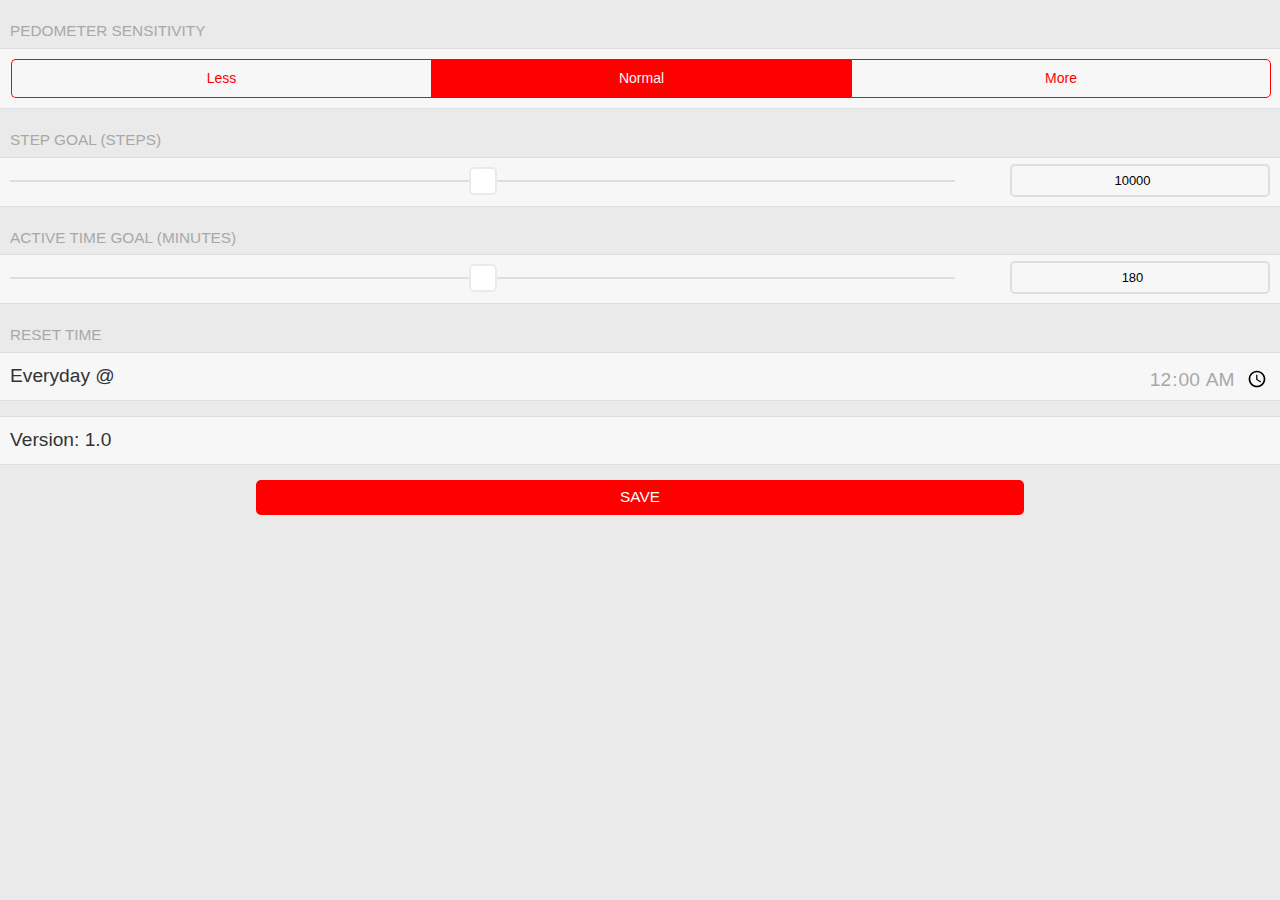
<file: configure-time.html>
<!DOCTYPE html>
<html lang="en">
<head>
  <meta charset="UTF-8">
  <meta content="width=device-width, initial-scale=1.0, maximum-scale=1.0" name="viewport">
  <title>On11 Time Configuration</title>
  <link rel="stylesheet" href="css/slate.css">
</head>
<body onload="load()">
  <form id="main-form">
      
    <div class="item-container">
      <div class="item-container-header">Pedometer Sensitivity</div>
      <div class="item-container-content">
        <label class="item tab-buttons">
          <a id="less-sensitive" name="pedometer-sensitivity" class="tab-button">Less</a>
          <a id="normal" name="pedometer-sensitivity" class="tab-button">Normal</a>
          <a id="more-sensitive" name="pedometer-sensitivity" class="tab-button">More</a>
        </label>
      </div>
    </div>
    
    <div class="item-container">
      <div class="item-container-header">Step Goal (STEPS)</div>
      <div class="item-container-content">
        <label class="item">
          <input id="step-goal-slider" name="step-goal" type="range" class="item-slider" min="0" max="20000" step="1000">
          <div class="item-input-wrapper item-slider-text">
            <input id="step-goal" name="step-goal" type="number" class="item-input" pattern="\d*" min="0" max="20000" step="1000">
          </div>
        </label>
      </div>
    </div>
    
    <div class="item-container">
      <div class="item-container-header">Active Time Goal (MINUTES)</div>
      <div class="item-container-content">
        <label class="item">
          <input id="active-time-goal-slider" name="active-time-goal" type="range" class="item-slider" min="0" max="360" step="10">
          <div class="item-input-wrapper item-slider-text">
            <input id="active-time-goal" name="active-time-goal" type="number" class="item-input" pattern="\d*" min="0" max="360" step="10">
          </div>
        </label>
      </div>
    </div>
    
    <div class="item-container">
      <div class="item-container-header">Reset Time</div>
      <div class="item-container-content">
        <label class="item">
          Everyday @
          <input id="reset-time" name="reset-time" type="time" class="non-appearance" value="00:00">
        </label>
      </div>
    </div>
    
    <div class="item-container">
      <div class="item-container-content">
        <div class="item">
          Version: 1.0
        </div>
      </div>
    </div>
    
    <div class="item-container">
      <div class="button-container">
        <input type="button" class="item-button" onclick="save()" value="SAVE">
      </div>
    </div>
  </form>
  
  <script>
  function padZero(num) {
    var str = "00" + num;
    return str.slice(-2);
  }

  function load() {
    var resetTime = parseInt(window.localStorage.getItem("resetTime"));
    var pedometerSensitivity = parseInt(window.localStorage.getItem("pedometerSensitivity"));
    var stepGoal = parseInt(window.localStorage.getItem("stepGoal"));
    var activeTimeGoal = parseInt(window.localStorage.getItem("activeTimeGoal"));

    if (! isNaN(resetTime)) {
        document.getElementById("reset-time").value = padZero((resetTime - resetTime % 60) / 60) + ":" + padZero(resetTime % 60);
    } else {
        document.getElementById("reset-time").value = "00:00";
    }
    
    if (isNaN(pedometerSensitivity)) {
      pedometerSensitivity = 15;
    }
    setPedometerSensitivity(pedometerSensitivity);
    
    if (! isNaN(stepGoal)) {
      document.getElementById("step-goal").value = stepGoal;
	  document.getElementById("step-goal-slider").value = stepGoal;
    } else {
      document.getElementById("step-goal").value = 10000;
	  document.getElementById("step-goal-slider").value = 10000;
    }
    
    if (! isNaN(activeTimeGoal)) {
      document.getElementById("active-time-goal").value = activeTimeGoal;
	  document.getElementById("active-time-goal-slider").value = activeTimeGoal;
    } else {
      document.getElementById("active-time-goal").value = 180;
	  document.getElementById("active-time-goal-slider").value = 180;
    }
  }
  
  function setPedometerSensitivity(pedometerSensitivity) {
    var sensitivity;
    switch (pedometerSensitivity) {
      case 30:
        sensitivity = document.getElementById("less-sensitive");
        break;
      case 0:
        sensitivity = document.getElementById("more-sensitive");
        break;
      case 15:
      default:
        sensitivity = document.getElementById("normal");
    }
    sensitivity.className += " active";
  }
  
  function getPedometerSensitivity() {
    var sensitivity = document.getElementById("less-sensitive");
    if (sensitivity.className.indexOf("active") > -1) {
      return 30;
    }
    
    sensitivity = document.getElementById("normal");
    if (sensitivity.className.indexOf("active") > -1) {
      return 15;
    }
    
    sensitivity = document.getElementById("more-sensitive");
    if (sensitivity.className.indexOf("active") > -1) {
      return 0;
    }
    
    return 15;
  }

  function saveOptions() {
    var resetTime = 0;
    var time = document.getElementById("reset-time").value.split(":");
    resetTime = parseInt(time[0], 0) * 60 + parseInt(time[1]);
    var pedometerSensitivity = getPedometerSensitivity();
    var stepGoal = parseInt(document.getElementById("step-goal").value);
    if (stepGoal <= 0) stepGoal = 10000;
    var activeTimeGoal = parseInt(document.getElementById("active-time-goal").value);
    if (activeTimeGoal <= 0) activeTimeGoal = 180;

    window.localStorage.setItem("resetTime", resetTime);
    window.localStorage.setItem("pedometerSensitivity", pedometerSensitivity);
    window.localStorage.setItem("stepGoal", stepGoal);
    window.localStorage.setItem("activeTimeGoal", activeTimeGoal);

    var options = {
        "resetTime": resetTime,
        "pedometerSensitivity": pedometerSensitivity,
        "stepGoal": stepGoal,
        "activeTimeGoal": activeTimeGoal
    }

    console.log(JSON.stringify(options));

    return options;
  }
  
  function save() {
    console.log("Save");
    var url = "pebblejs://close#" + encodeURIComponent(JSON.stringify(saveOptions()));
    window.location.href = url;
  }
  </script>

  <script>
  (function(i,s,o,g,r,a,m){i['GoogleAnalyticsObject']=r;i[r]=i[r]||function(){
      (i[r].q=i[r].q||[]).push(arguments)},i[r].l=1*new Date();a=s.createElement(o),
      m=s.getElementsByTagName(o)[0];a.async=1;a.src=g;m.parentNode.insertBefore(a,m)
  })(window,document,'script','//www.google-analytics.com/analytics.js','ga');
  ga('create', 'UA-34716982-4', 'auto');
  ga('require', 'displayfeatures');
  ga('send', 'pageview');
  </script>
  
  <script type="text/javascript" src="js/slate.js"></script>
</body>
</html>
</file>
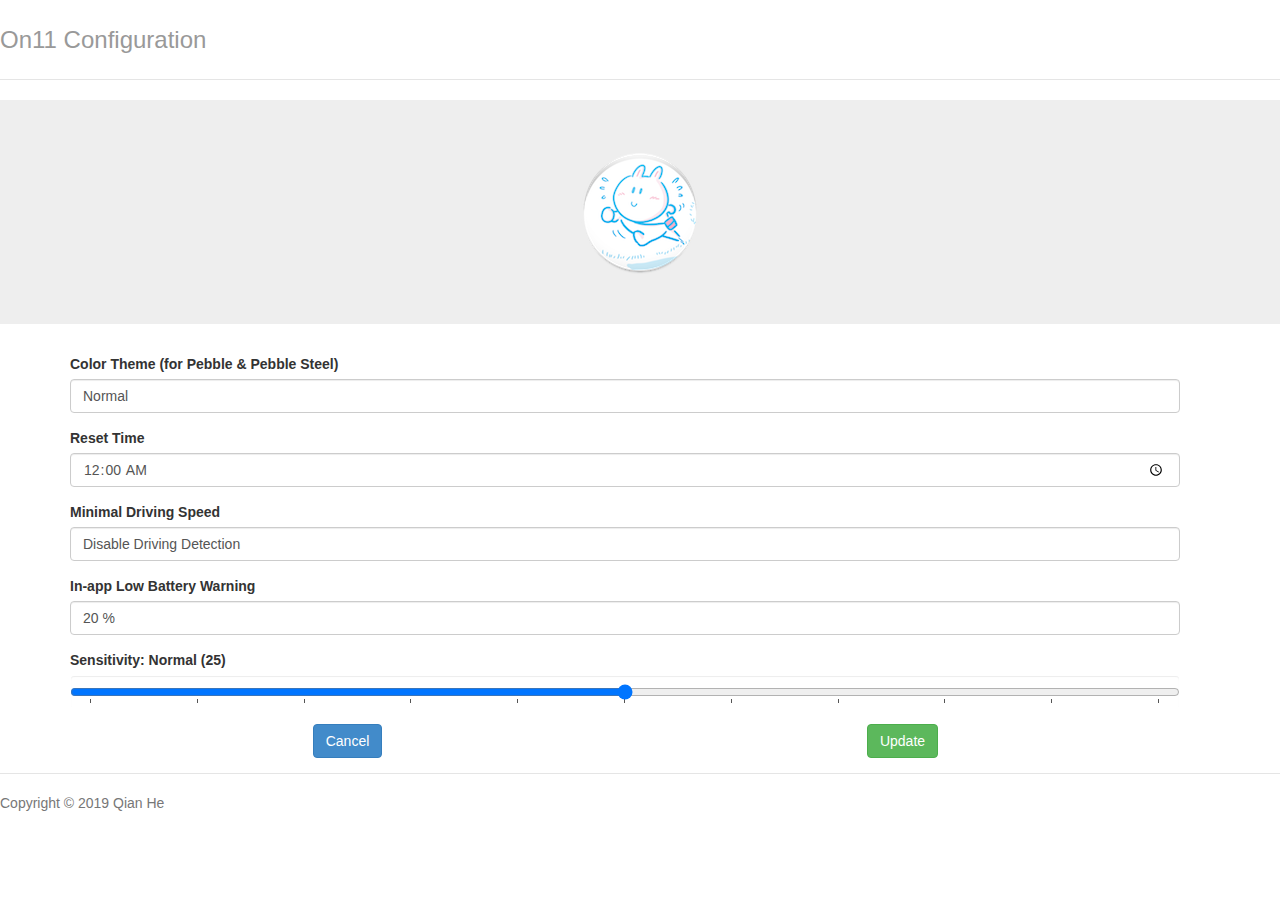
<file: configure.html>
<!DOCTYPE html>
<html lang="en">
  <head>
    <meta charset="utf-8">
    <meta http-equiv="X-UA-Compatible" content="IE=edge">
    <meta name="viewport" content="width=device-width, initial-scale=1.0">
    <meta name="description" content="">
    <meta name="author" content="">
    <link rel="shortcut icon" href="img/favicon.png">

    <title>On11 Watchface Configuration</title>

    <!-- Bootstrap core CSS -->
    <link href="css/bootstrap.css" rel="stylesheet">

    <!-- Custom styles for this template -->
    <link href="css/jumbotron-narrow.css" rel="stylesheet">

    <script>
    (function(i,s,o,g,r,a,m){i['GoogleAnalyticsObject']=r;i[r]=i[r]||function(){
        (i[r].q=i[r].q||[]).push(arguments)},i[r].l=1*new Date();a=s.createElement(o),
        m=s.getElementsByTagName(o)[0];a.async=1;a.src=g;m.parentNode.insertBefore(a,m)
    })(window,document,'script','//www.google-analytics.com/analytics.js','ga');

    ga('create', 'UA-34716982-4', 'auto');
    ga('require', 'displayfeatures');
    ga('send', 'pageview');

    </script>
  </head>

  <body onload="load()">
	  <div class="header">
        <h3 class="text-muted">On11 Configuration</h3>
      </div>

      <div class="jumbotron">
		  <img src="img/favicon.png" alt="Banner" class="img-circle img-responsive center-block">
      </div>

      <div class="container">
		  <div class="form-horizontal">
			  <div class="form-group col-xs-12">
				  <label for="color-theme">Color Theme (for Pebble & Pebble Steel)</label>
				  <select class="form-control non-appearance" id="color-theme">
					  <option value="normal">Normal</option>
					  <option value="reverse">Reverse</option>
				  </select>
			  </div>

			  <div class="form-group col-xs-12">
				  <label for="reset-time">Reset Time</label>
				  <input class="form-control non-appearance" type="time" id="reset-time">
			  </div>

			  <div class="form-group col-xs-12">
				  <label for="speed-threshold">Minimal Driving Speed</label>
				  <select class="form-control non-appearance" id="speed-threshold">
					  <option value="0">Disable Driving Detection</option>
					  <option value="278">10 km/h</option>
					  <option value="556">20 km/h</option>
					  <option value="833">30 km/h</option>
					  <option value="447">10 mi/h</option>
					  <option value="894">20 mi/h</option>
					  <option value="1341">30 mi/h</option>
				  </select>
			  </div>

              <div class="form-group col-xs-12">
                  <label for="battery-threshold">In-app Low Battery Warning</label>
                  <select class="form-control non-appearance" id="battery-threshold">
                      <option value="0">Disable</option>
                      <option value="10">10 %</option>
                      <option value="20">20 %</option>
                      <option value="30">30 %</option>
                      <option value="40">40 %</option>
                      <option value="50">50 %</option>
                  </select>
              </div>

              <div class="form-group col-xs-12">
                  <label for="pedometer-sensitivity">Sensitivity:</label>
                  <label id="pedometer-sensitivity-name" for="pedometer-sensitivity"></label>
                  <input class="form-control" id="pedometer-sensitivity" type="range" min="0" max="50" step="5" list="sensitivity-settings" onchange="rangeUpdated(this.value);"/>
                  <datalist id="sensitivity-settings">
                      <option>0</option>
                      <option>5</option>
                      <option>10</option>
                      <option>15</option>
                      <option>20</option>
                      <option>25</option>
                      <option>30</option>
                      <option>35</option>
                      <option>40</option>
                      <option>45</option>
                      <option>50</option>
                  </datalist>
              </div>

			  <div class="form-group col-xs-12">
				  <div class="col-xs-6 text-center">
					  <button class="btn btn-primary" onclick="cancel()" class="btn btn-default">Cancel</button>
			      </div>

				  <div class="col-xs-6 text-center">
					  <button class="btn btn-success" onclick="update()" class="btn btn-default">Update</button>
			      </div>
			  </div>
		  </div>
	  </div>


	<div class="footer">
	  	<p>
			Copyright &copy; 2019 Qian He
		</p>
	</div>


    <script>
	function padZero(num) {
		var str = "00" + num;
		return str.slice(-2);
	}

    function rangeUpdated(value) {
        var name = document.getElementById("pedometer-sensitivity-name");
        if (value < 10) {
            name.innerHTML = "Very Sensitive (" + value + ")";
        } else if (value < 20) {
            name.innerHTML = "Sensitive (" + value + ")";
        } else if (value < 35) {
            name.innerHTML = "Normal (" + value + ")";
        } else if (value < 45) {
            name.innerHTML = "Insensitive (" + value + ")";
        } else if (value < 55) {
            name.innerHTML = "Very Insensitive (" + value + ")";
        }
    }

	function load() {
		var colorTheme = parseInt(window.localStorage.getItem("colorTheme"));
		var resetTime = parseInt(window.localStorage.getItem("resetTime"));
		var speedThreshold = parseInt(window.localStorage.getItem("speedThreshold"));
        var batteryThreshold = parseInt(window.localStorage.getItem("batteryThreshold"));
        var pedometerSensitivity = parseInt(window.localStorage.getItem("pedometerSensitivity"));

		if (! isNaN(colorTheme)) {
			if (colorTheme == 1) {
				document.getElementById("color-theme").value = "normal";
			} else {
				document.getElementById("color-theme").value = "reverse";
			}
		}

		if (! isNaN(resetTime)) {
			document.getElementById("reset-time").value = padZero((resetTime - resetTime % 60) / 60) + ":" + padZero(resetTime % 60);
		} else {
            document.getElementById("reset-time").value = "00:00";
        }

		if (! isNaN(speedThreshold)) {
			document.getElementById("speed-threshold").value = speedThreshold;
		} else {
            document.getElementById("speed-threshold").value = 0;
        }

        if (! isNaN(batteryThreshold)) {
            document.getElementById("battery-threshold").value = batteryThreshold;
        } else {
            document.getElementById("battery-threshold").value = 20;
        }

        if (! isNaN(pedometerSensitivity)) {
            document.getElementById("pedometer-sensitivity").value = pedometerSensitivity;
        } else {
            document.getElementById("pedometer-sensitivity").value = 25;
        }
        // Update sensitivity label
        rangeUpdated(document.getElementById("pedometer-sensitivity").value);
	}

    function saveOptions() {
		var colorTheme = 0;
		if (document.getElementById("color-theme").value == "normal") {
			colorTheme = 1;
		}

		var resetTime = 0;
		var time = document.getElementById("reset-time").value.split(":");
		resetTime = parseInt(time[0], 0) * 60 + parseInt(time[1]);

		var speedThreshold = parseInt(document.getElementById("speed-threshold").value);
        var batteryThreshold = parseInt(document.getElementById("battery-threshold").value);
        var pedometerSensitivity = parseInt(document.getElementById("pedometer-sensitivity").value);

		window.localStorage.setItem("colorTheme", colorTheme);
		window.localStorage.setItem("resetTime", resetTime);
		window.localStorage.setItem("speedThreshold", speedThreshold);
        window.localStorage.setItem("batteryThreshold", batteryThreshold);
        window.localStorage.setItem("pedometerSensitivity", pedometerSensitivity);

		var options = {
        	"colorTheme": colorTheme,
			"resetTime": resetTime,
			"speedThreshold": speedThreshold,
            "batteryThreshold": batteryThreshold,
            "pedometerSensitivity": pedometerSensitivity
		}

		console.log(JSON.stringify(options));

		return options;
    }

	function cancel() {
		console.log("Cancel");
		window.location.href = "pebblejs://close";
	}

	function update() {
		console.log("Update");
		var url = "pebblejs://close#" + encodeURIComponent(JSON.stringify(saveOptions()));
		console.log(url);
		window.location.href = url;
	}
    </script>

	</body>
</html>
</file>
<file: css/slate.css>
@import url(../fonts/pfdindisplaypro-regular.woff);
@import url(../fonts/ptsans-regular.woff);
* {
  margin: 0;
  padding: 0; }

*:focus {
  outline-width: 0; }

a {
  color: #FF0000;
  text-decoration: none; }

body {
  background-color: #EAEAEA;
  margin-bottom: 15px;
  font-size: 1.2em;
  line-height: 1.4em;
  -webkit-user-select: none !important;
  -moz-user-select: none !important;
  -ms-user-select: none !important;
  user-select: none !important; }

body, select, input[type=text], input[type=time], input[type=date] {
  font-family: 'PF DinDisplay Pro', sans-serif;
  font-weight: 300; }

select, input[type=time], input[type=date] {
  -webkit-appearance: none;
  -moz-appearance: none;
  -ms-appearance: none;
  appearance: none;
  border: none;
  position: absolute;
  top: 13px;
  color: #A8A8A8;
  font-size: 1em;
  line-height: 1em;
  background-color: #F7F7F7; }

input[type=date] {
  direction: rtl; }

select {
  right: 30px;
  top: 14px; }

input[type=time] {
  right: 10px !important; }

input[type=date] {
  right: 10px !important; }

.select-triangle {
  position: absolute;
  right: 10px;
  top: 20px;
  width: 0;
  height: 0;
  border-left: 7px solid transparent;
  border-right: 7px solid transparent;
  border-top: 7px solid #FF0000; }

.item-container {
  color: #333333;
  margin-top: 15px; }

.item-container-header {
  padding: 3px 10px;
  text-transform: uppercase;
  font-family: 'PT Sans', sans-serif;
  font-size: .8em;
  font-weight: 500;
  color: #A8A8A8; }

.item-container-content {
  background-color: #F7F7F7;
  border-top: 1px solid #DEDEDE;
  border-bottom: 1px solid #DEDEDE; }

.item-container-footer {
  padding: 3px 10px;
  font-size: .7em;
  line-height: 1.4em;
  color: #A8A8A8; }

.item {
  position: relative;
  padding: 10px;
  display: block;
  overflow: hidden; }

.item:not(:first-child) {
  border-top: 1px solid #DEDEDE; }

.item-subtitle-wrapper {
  font-size: 1em; }

.item-subtitle-wrapper .item-styled-toggle-wrapper {
  top: 16px; }

.item-subtitle-wrapper .item-styled-checkbox {
  top: 18px; }

.item-subtitle-wrapper .item-styled-radio {
  top: 16px; }

.item-subtitle-wrapper .item-draggable-handle {
  top: 18px; }

.item-subtitle {
  font-size: .7em;
  line-height: .7em;
  padding: .3em 0; }

.item-styled-toggle-wrapper {
  position: absolute;
  right: 10px;
  top: 8px;
  width: 56px;
  height: 30px;
  border-radius: 5px;
  transition-timing-function: ease-in-out;
  transition-duration: 0.3s;
  transition-property: background-color; }

.item-styled-toggle {
  position: relative;
  background-color: #FFFFFF;
  width: 28px;
  height: 28px;
  border-radius: 5px;
  top: 1px;
  transition-timing-function: ease-in-out;
  transition-duration: 0.3s;
  transition-property: left; }

.item-toggle {
  display: none; }

.item-toggle + .item-styled-toggle-wrapper {
  background-color: #A8A8A8; }

.item-toggle:checked + .item-styled-toggle-wrapper {
  background-color: #FF0000; }

.item-toggle + .item-styled-toggle-wrapper .item-styled-toggle {
  left: 1px; }

.item-toggle:checked + .item-styled-toggle-wrapper .item-styled-toggle {
  left: 27px; }

.item-styled-toggle-bar {
  width: 3px;
  height: 15px;
  margin-left: 3px;
  background-color: #EAEAEA;
  float: left;
  position: relative;
  left: 4px;
  top: 7px; }

.item-styled-checkbox {
  position: absolute;
  right: 10px;
  top: 10px;
  width: 21px;
  height: 21px;
  border-radius: 5px;
  border-width: 2px;
  border-style: solid; }

.item-checkbox {
  display: none; }

.item-checkbox + .item-styled-checkbox {
  border-color: #DEDEDE; }

.item-checkbox:checked + .item-styled-checkbox {
  border-color: #FF0000;
  background-color: #FF0000; }

.item-checkbox:checked + .item-styled-checkbox:before {
  content: "";
  display: block;
  position: relative;
  left: 7px;
  width: 6px;
  height: 14px;
  border-color: #F7F7F7;
  border-width: 0 2px 2px 0;
  border-style: solid;
  -webkit-transform: rotate(45deg);
  -moz-transform: rotate(45deg);
  -ms-transform: rotate(45deg);
  -o-transform: rotate(45deg);
  transform: rotate(45deg); }

.item-styled-radio {
  position: absolute;
  right: 10px;
  top: 10px;
  width: 21px;
  height: 21px;
  border-radius: 12px;
  border-width: 2px;
  border-style: solid; }

.item-radio {
  display: none; }

.item-radio + .item-styled-radio {
  border-color: #DEDEDE; }

.item-radio:checked + .item-styled-radio {
  border-color: #FF0000;
  background-color: #FF0000; }

.item-radio:checked + .item-styled-radio:before {
  content: "";
  display: block;
  position: relative;
  top: 1px;
  left: 6px;
  width: 6px;
  height: 14px;
  border-color: #F7F7F7;
  border-width: 0 2px 2px 0;
  border-style: solid;
  -webkit-transform: rotate(45deg);
  -moz-transform: rotate(45deg);
  -ms-transform: rotate(45deg);
  -o-transform: rotate(45deg);
  transform: rotate(45deg); }

.item-color {
  display: none; }

.item-styled-color {
  background: #F7F7F7; }
  .item-styled-color .value {
    position: absolute;
    right: 10px;
    top: 10px;
    width: 56px;
    height: 30px;
    border-radius: 5px;
    border-color: #A8A8A8;
    border-width: 1px;
    border-style: solid; }
  .item-styled-color .color-box-wrap {
    display: none;
    box-sizing: border-box;
    position: relative;
    height: 0;
    width: 100%;
    padding: 0 0 100% 0;
    margin: 0.6em 0 0em; }
    .item-styled-color .color-box-wrap.show {
      display: block; }
    .item-styled-color .color-box-wrap .color-box-container {
      position: absolute;
      height: 99.97%;
      width: 100%;
      left: 0;
      top: 0; }
      .item-styled-color .color-box-wrap .color-box-container .color-box {
        float: left;
        cursor: pointer; }
        .item-styled-color .color-box-wrap .color-box-container .color-box.rounded-tl {
          border-top-left-radius: 5px; }
        .item-styled-color .color-box-wrap .color-box-container .color-box.rounded-tr {
          border-top-right-radius: 5px; }
        .item-styled-color .color-box-wrap .color-box-container .color-box.rounded-bl {
          border-bottom-left-radius: 5px; }
        .item-styled-color .color-box-wrap .color-box-container .color-box.rounded-br {
          border-bottom-right-radius: 5px; }

.item-date, .item-time {
  position: absolute;
  color: #F7F7F7 !important; }

.item-styled-date, .item-styled-time {
  position: absolute;
  top: 13px;
  right: 10px;
  color: #A8A8A8;
  font-size: 1em;
  line-height: 1em;
  background-color: #F7F7F7; }

.item-input-wrapper {
  border-radius: 5px;
  border: 2px solid #DEDEDE; }

.item-input-wrapper-button {
  box-sizing: border-box;
  width: 77%; }

.item-input {
  border: 0;
  background-color: transparent;
  padding: 0 10px 7px 10px;
  font-size: 13px;
  width: 100%;
  box-sizing: border-box; }

.button-container {
  text-align: center; }

.item-button {
  width: 60%;
  height: 35px;
  background-color: #FF0000;
  border-radius: 5px;
  color: white;
  font-size: 0.8em;
  border: none;
  -webkit-appearance: none;
  -moz-appearance: none;
  -ms-appearance: none;
  appearance: none; }

.item-input-button {
  position: absolute;
  right: 10px;
  top: 9px;
  width: 20%; }

.tab-buttons {
  display: table;
  width: 100%;
  box-sizing: border-box;
  table-layout: fixed; }

.tab-button {
  display: table-cell;
  position: relative;
  color: #FF0000;
  border: 1px solid #FF0000;
  border-right-width: 0;
  font-size: 14px;
  padding: 5px 0;
  text-align: center;
  right: -1px; }

.tab-button:first-child {
  border-top-left-radius: 5px;
  border-bottom-left-radius: 5px;
  border-right-width: 0; }

.tab-button:last-child {
  border-top-right-radius: 5px;
  border-bottom-right-radius: 5px;
  border-right-width: 1px; }

.tab-button.active {
  background-color: #FF0000;
  color: #F7F7F7; }

.item-slider {
  position: relative;
  top: 8px;
  -webkit-appearance: none;
  -moz-appearance: none;
  -ms-appearance: none;
  appearance: none;
  height: 30px;
  width: 75%;
  overflow: hidden;
  background-color: transparent;
  margin-top: -10px; }

.item-slider::-webkit-slider-thumb:before {
  content: "";
  position: absolute;
  top: 6px;
  left: -1001px;
  height: 12px;
  width: 1000px;
  background: #FF0000; }

.item-slider::-webkit-slider-thumb {
  -webkit-appearance: none;
  -moz-appearance: none;
  -ms-appearance: none;
  appearance: none;
  position: relative;
  top: -13px;
  height: 28px;
  width: 28px;
  background-color: #FFFFFF;
  border-radius: 5px;
  border: 2px solid #EAEAEA; }

.item-slider::-webkit-slider-runnable-track {
  height: 2px;
  background-color: #DEDEDE; }

.item-slider::-webkit-slider-thumb:after {
  content: "lll";
  position: absolute;
  left: 5px;
  top: 3px;
  height: 12px;
  width: 10px;
  font-weight: bold;
  text-align: center;
  color: #DEDEDE;
  font-size: 16px;
  letter-spacing: 1px; }

.item-slider-text {
  position: absolute;
  top: 6px;
  right: 10px;
  width: 20%; }

.item-slider-text .item-input {
  text-align: center; }

.delete-item {
  width: 30px;
  height: 30px;
  right: 5px;
  top: 5px;
  position: absolute;
  border-radius: 6px; }

.delete-item:before, .delete-item:after {
  content: '';
  position: absolute;
  width: 24px;
  height: 2px;
  background-color: #A8A8A8;
  border-radius: 2px;
  top: 16px; }

.delete-item:before {
  -webkit-transform: rotate(45deg);
  -moz-transform: rotate(45deg);
  -ms-transform: rotate(45deg);
  -o-transform: rotate(45deg);
  transform: rotate(45deg);
  left: 3px; }

.delete-item:after {
  -webkit-transform: rotate(-45deg);
  -moz-transform: rotate(-45deg);
  -ms-transform: rotate(-45deg);
  -o-transform: rotate(-45deg);
  transform: rotate(-45deg);
  right: 3px; }

.add-item {
  color: #FF0000; }

.item-draggable-handle {
  position: absolute;
  right: 5px;
  top: 10px;
  height: 28px;
  width: 28px; }

.item-draggable-handle-bar {
  margin-top: 5px;
  height: 2px;
  width: 20px;
  background-color: #A8A8A8;
  text-align: center; }

#step-goal-slider::-webkit-slider-thumb:before {
	background: #FF5500;
}

#active-time-goal-slider::-webkit-slider-thumb:before {
	background: #00FF00;
}

[draggable=true] {
  background-color: #F7F7F7;
  border: 2px solid #EAEAEA;
  border-radius: 2px; }
</file>
<file: css/jumbotron-narrow.css>
/* Space out content a bit */
body {
  padding-top: 20px;
  padding-bottom: 20px;
}

/* Everything but the jumbotron gets side spacing for mobile first views */
.header,
.marketing,
.footer {
  padding-left: 15px;
  padding-right: 15px;
}

/* Custom page header */
.header {
  border-bottom: 1px solid #e5e5e5;
}
/* Make the masthead heading the same height as the navigation */
.header h3 {
  margin-top: 0;
  margin-bottom: 0;
  line-height: 40px;
  padding-bottom: 19px;
}

/* Custom page footer */
.footer {
  padding-top: 19px;
  color: #777;
  border-top: 1px solid #e5e5e5;
}

/* Customize container */
@media (min-width: 768px) {
  .container {
    max-width: 1280px;
  }
}
.container-narrow > hr {
  margin: 30px 0;
}

/* Main marketing message and sign up button */
.jumbotron {
  text-align: center;
  border-bottom: 1px solid #e5e5e5;
}
.jumbotron .btn {
  font-size: 21px;
  padding: 14px 24px;
}

/* Supporting marketing content */
.marketing {
  margin: 40px 0;
}

.description {
    text-align: center;
}

.margin-top-16 {
    margin-top: 16px;
}

.margin-top-32 {
    margin-top: 16px;
}

.non-appearance {
	-webkit-appearance: none;
	-moz-appearance: none;
}

/* Responsive: Portrait tablets and up */
@media screen and (min-width: 768px) {
  /* Remove the padding we set earlier */
  .header,
  .marketing,
  .footer {
    padding-left: 0;
    padding-right: 0;
  }
  /* Space out the masthead */
  .header {
    margin-bottom: 20px;
  }
  /* Remove the bottom border on the jumbotron for visual effect */
  .jumbotron {
    border-bottom: 0;
  }
}
</file>
